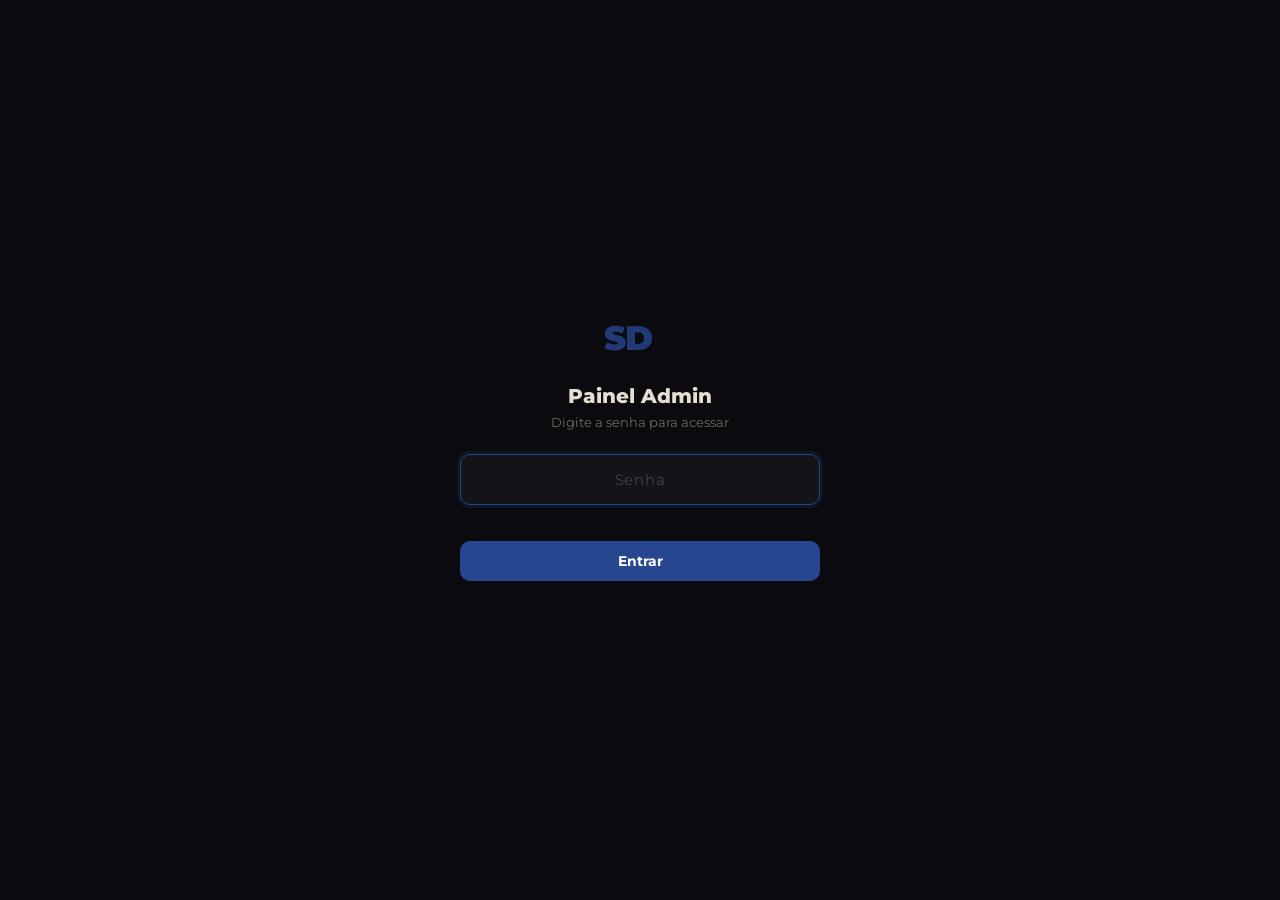
<file: admin/index.html>
<!DOCTYPE html>
<html lang="pt-BR">
<head>
  <meta charset="UTF-8">
  <meta name="viewport" content="width=device-width, initial-scale=1.0">
  <meta name="robots" content="noindex, nofollow">
  <title>Admin — Samuell Daaas</title>
  <link rel="icon" href="../favicon.ico" type="image/x-icon">
  <link rel="preconnect" href="https://fonts.googleapis.com">
  <link rel="preconnect" href="https://fonts.gstatic.com" crossorigin>
  <link href="https://fonts.googleapis.com/css2?family=Montserrat:wght@400;600;700;800;900&display=swap" rel="stylesheet">
  <link rel="stylesheet" href="../css/admin.css">
</head>
<body>
  
  <div class="login-screen" id="login-screen">
    <div class="login-box">
      <div class="login-logo">
        <svg viewBox="0 0 120 60" width="72" height="36" fill="none">
          <text x="0" y="50" font-family="'Montserrat',sans-serif" font-weight="900" font-size="56" fill="#274690" letter-spacing="-2">SD</text>
        </svg>
      </div>
      <h2 class="login-title">Painel Admin</h2>
      <p class="login-desc">Digite a senha para acessar</p>
      <input class="login-input" id="login-pass" type="password" placeholder="Senha" autofocus>
      <div class="login-error" id="login-error"></div>
      <button class="login-btn" id="login-btn">Entrar</button>
    </div>
  </div>

  
  <div class="admin-wrap" id="admin-wrap" style="display:none">
    <div class="topbar">
      <a href="../index.html" class="topbar-back">
        <svg viewBox="0 0 24 24" fill="none" stroke="currentColor" stroke-width="2" width="18" height="18"><polyline points="15 18 9 12 15 6"/></svg>
        Ver Site
      </a>
      <span class="topbar-title">PAINEL ADMIN</span>
      <div class="save-area">
        <span class="saved-msg" id="saved"></span>
        <button class="save-btn" id="btn-save">
          <svg viewBox="0 0 24 24" fill="none" stroke="currentColor" stroke-width="2" width="16" height="16"><path d="M19 21H5a2 2 0 01-2-2V5a2 2 0 012-2h11l5 5v11a2 2 0 01-2 2z"/><polyline points="17 21 17 13 7 13 7 21"/><polyline points="7 3 7 8 15 8"/></svg>
          Salvar
        </button>
      </div>
    </div>

    <div class="tabs" id="tabs">
      <button class="tab-btn on" data-t="destaque">Imagem de Destaque</button>
      <button class="tab-btn" data-t="faixas">Faixas</button>
      <button class="tab-btn" data-t="videos">Vídeos</button>
      <button class="tab-btn" data-t="agenda">Agenda</button>
      <button class="tab-btn" data-t="galeria">Galeria</button>
      <button class="tab-btn" data-t="sobre">Sobre Mim</button>
      <button class="tab-btn" data-t="links">Links / Contato</button>
      <button class="tab-btn" data-t="config">⚙ Config</button>
    </div>

    <div class="content" id="content">
      <div class="panel on" id="p-destaque"></div>
      <div class="panel" id="p-faixas"></div>
      <div class="panel" id="p-videos"></div>
      <div class="panel" id="p-agenda"></div>
      <div class="panel" id="p-galeria"></div>
      <div class="panel" id="p-sobre"></div>
      <div class="panel" id="p-links"></div>
      <div class="panel" id="p-config"></div>
    </div>

    <div id="modal-root"></div>
  </div>

  <script src="../js/admin.js"></script>
</body>
</html>
</file>
<file: css/admin.css>
*{box-sizing:border-box;margin:0;padding:0}
body{margin:0;background:#0a0a0f;font-family:'Montserrat',sans-serif;color:#E6DED1}

.topbar{position:sticky;top:0;z-index:100;height:56px;padding:0 20px;display:flex;align-items:center;justify-content:space-between;background:rgba(10,10,15,.95);backdrop-filter:blur(16px);-webkit-backdrop-filter:blur(16px);border-bottom:1px solid rgba(39,70,144,.12)}
.topbar-back{background:none;border:none;cursor:pointer;color:#d4cbbf;display:flex;align-items:center;gap:6px;font:600 13px/1 'Montserrat',sans-serif;text-decoration:none}
.topbar-back:hover{color:#E6DED1}
.topbar-title{font-weight:800;font-size:13px;letter-spacing:.08em}
.save-area{display:flex;gap:10px;align-items:center}
.saved-msg{font-size:12px;font-weight:600;transition:opacity .3s}
.saved-msg.ok{color:#4ade80}
.saved-msg.err{color:#f87171}
.saved-msg.loading{color:#93c5fd}
.save-btn{background:#274690;border:none;color:#fff;padding:8px 18px;border-radius:8px;cursor:pointer;font:700 13px/1 'Montserrat',sans-serif;display:flex;align-items:center;gap:6px}
.save-btn:hover{opacity:.9}
.save-btn:disabled{opacity:.5;cursor:not-allowed}

.tabs{display:flex;gap:4px;padding:14px 20px;overflow-x:auto;-webkit-overflow-scrolling:touch;border-bottom:1px solid rgba(39,70,144,.08);scrollbar-width:none}
.tabs::-webkit-scrollbar{display:none}
.tab-btn{flex-shrink:0;padding:8px 16px;border-radius:8px;border:none;cursor:pointer;font:600 13px/1 'Montserrat',sans-serif;white-space:nowrap;background:transparent;color:#d4cbbf;transition:all .15s}
.tab-btn:hover{background:rgba(39,70,144,.1);color:#E6DED1}
.tab-btn.on{background:#274690;color:#fff}

.content{max-width:560px;margin:0 auto;padding:28px 20px 80px}
.content h3{font-size:17px;font-weight:800;margin-bottom:4px}
.content .desc{font-size:13px;color:rgba(212,203,191,.65);margin-bottom:22px;line-height:1.5}

.panel{display:none}
.panel.on{display:block}

.lbl{display:block;color:#d4cbbf;font-size:12px;font-weight:700;margin:18px 0 5px;letter-spacing:.03em}
.lbl:first-child{margin-top:0}
.inp,.txa{display:block;width:100%;padding:11px 13px;border-radius:8px;border:1px solid rgba(39,70,144,.22);background:rgba(255,255,255,.04);color:#E6DED1;font:14px/1.4 'Montserrat',sans-serif;outline:none;transition:border-color .2s}
.inp:focus,.txa:focus{border-color:#274690;box-shadow:0 0 0 2px rgba(39,70,144,.18)}
.inp::placeholder,.txa::placeholder{color:rgba(212,203,191,.28)}
.txa{resize:vertical;min-height:170px;line-height:1.7}

.type-btns{display:flex;gap:6px;margin-top:8px}
.type-btn{padding:6px 14px;border-radius:6px;border:1px solid rgba(39,70,144,.2);cursor:pointer;font:600 12px/1 'Montserrat',sans-serif;background:transparent;color:#d4cbbf}
.type-btn.on{background:#274690;border-color:#274690;color:#fff}

.preview{margin-top:12px;border-radius:10px;overflow:hidden;border:1px solid rgba(39,70,144,.12)}
.preview img,.preview video{display:block;width:100%;height:170px;object-fit:cover}

.row{display:flex;align-items:center;padding:12px 0;border-bottom:1px solid rgba(255,255,255,.05);gap:8px}
.row-l{display:flex;align-items:center;gap:10px;flex:1;min-width:0}
.row-info{min-width:0;flex:1}
.row-t{font:600 14px/1.3 'Montserrat',sans-serif;overflow:hidden;text-overflow:ellipsis;white-space:nowrap}
.row-s{font-size:12px;color:rgba(212,203,191,.55);margin-top:2px}
.row-actions{display:flex;gap:6px;flex-shrink:0}
.edit-btn{background:rgba(39,70,144,.12);border:1px solid rgba(39,70,144,.2);color:#7b9fe0;padding:4px 11px;border-radius:6px;cursor:pointer;font:600 11px/1 'Montserrat',sans-serif}
.edit-btn:hover{background:rgba(39,70,144,.2)}
.rm{background:rgba(255,60,60,.07);border:1px solid rgba(255,60,60,.12);color:#ff6b6b;padding:4px 11px;border-radius:6px;cursor:pointer;font:600 11px/1 'Montserrat',sans-serif}
.rm:hover{background:rgba(255,60,60,.14)}
.add{margin-top:18px;padding:10px 20px;border-radius:8px;background:#274690;border:none;color:#fff;font:700 13px/1 'Montserrat',sans-serif;cursor:pointer}
.add:hover{opacity:.9}

.sec-t{font-size:14px;font-weight:700;margin:28px 0 6px;padding-bottom:6px;border-bottom:1px solid rgba(39,70,144,.08)}
.sub-l{display:block;margin:12px 0 5px;font-size:12px;font-weight:600;color:rgba(212,203,191,.55);text-transform:capitalize}

.config-box{padding:20px;border-radius:12px;background:rgba(39,70,144,.06);border:1px solid rgba(39,70,144,.12);margin-bottom:20px}
.config-box p{font-size:13px;color:rgba(212,203,191,.6);line-height:1.6;margin-top:8px}
.config-box a{color:#7b9fe0}
.config-status{display:inline-flex;align-items:center;gap:6px;padding:6px 14px;border-radius:8px;font-size:12px;font-weight:700;margin-top:12px}
.config-status.ok{background:rgba(74,222,128,.1);color:#4ade80;border:1px solid rgba(74,222,128,.15)}
.config-status.no{background:rgba(248,113,113,.08);color:#f87171;border:1px solid rgba(248,113,113,.12)}

.steps{counter-reset:step;margin-top:16px}
.steps li{counter-increment:step;list-style:none;padding:8px 0 8px 32px;position:relative;font-size:13px;color:rgba(212,203,191,.7);line-height:1.5}
.steps li::before{content:counter(step);position:absolute;left:0;top:8px;width:22px;height:22px;border-radius:50%;background:#274690;color:#fff;font-size:11px;font-weight:700;display:flex;align-items:center;justify-content:center}

.modal-bg{position:fixed;inset:0;z-index:9000;background:rgba(0,0,0,.7);backdrop-filter:blur(8px);display:flex;align-items:center;justify-content:center;padding:20px;opacity:0;transition:opacity .2s}
.modal-bg.show{opacity:1}
.modal{background:#12121a;border:1px solid rgba(39,70,144,.2);border-radius:14px;width:100%;max-width:440px;padding:28px 24px;max-height:90vh;overflow-y:auto}
.modal h4{font-size:16px;font-weight:800;margin-bottom:18px;color:#E6DED1}
.modal .lbl{margin-top:14px}
.modal .lbl:first-of-type{margin-top:0}
.modal-btns{display:flex;gap:8px;margin-top:22px;justify-content:flex-end}
.modal-cancel{padding:9px 18px;border-radius:8px;border:1px solid rgba(255,255,255,.1);background:transparent;color:#d4cbbf;font:600 13px/1 'Montserrat',sans-serif;cursor:pointer}
.modal-cancel:hover{background:rgba(255,255,255,.04)}
.modal-confirm{padding:9px 18px;border-radius:8px;border:none;background:#274690;color:#fff;font:700 13px/1 'Montserrat',sans-serif;cursor:pointer}
.modal-confirm:hover{opacity:.9}
.modal-confirm:disabled{opacity:.5;cursor:not-allowed}
.modal-status{font-size:12px;color:rgba(212,203,191,.5);margin-top:8px;min-height:18px}

.inp-select{display:block;width:100%;padding:11px 13px;border-radius:8px;border:1px solid rgba(39,70,144,.22);background:rgba(255,255,255,.04);color:#E6DED1;font:14px/1.4 'Montserrat',sans-serif;outline:none;-webkit-appearance:none;appearance:none}
.inp-select:focus{border-color:#274690;box-shadow:0 0 0 2px rgba(39,70,144,.18)}
.inp-select option{background:#12121a;color:#E6DED1}

@media(max-width:480px){.topbar{padding:0 14px}.tabs{padding:10px 14px}.content{padding:20px 14px 60px}.topbar-title{font-size:11px}.save-btn{padding:7px 12px;font-size:12px}.save-btn svg{display:none}.modal{padding:22px 18px}}

.login-screen {
  position: fixed;
  inset: 0;
  z-index: 10000;
  background: #0a0a0f;
  display: flex;
  align-items: center;
  justify-content: center;
  padding: 20px;
}
.login-box {
  width: 100%;
  max-width: 360px;
  text-align: center;
}
.login-logo {
  margin-bottom: 24px;
  opacity: 0.8;
}
.login-title {
  font-size: 20px;
  font-weight: 800;
  color: #E6DED1;
  margin-bottom: 6px;
}
.login-desc {
  font-size: 13px;
  color: rgba(212,203,191,0.5);
  margin-bottom: 24px;
}
.login-input {
  display: block;
  width: 100%;
  padding: 14px 18px;
  border-radius: 10px;
  border: 1px solid rgba(39,70,144,0.25);
  background: rgba(255,255,255,0.04);
  color: #E6DED1;
  font: 15px/1.4 'Montserrat', sans-serif;
  outline: none;
  text-align: center;
  letter-spacing: 0.15em;
  transition: border-color 0.2s;
}
.login-input:focus {
  border-color: #274690;
  box-shadow: 0 0 0 3px rgba(39,70,144,0.18);
}
.login-input::placeholder {
  color: rgba(212,203,191,0.25);
  letter-spacing: 0.05em;
}
.login-error {
  font-size: 12px;
  color: #f87171;
  font-weight: 600;
  min-height: 20px;
  margin-top: 8px;
}
.login-btn {
  display: block;
  width: 100%;
  padding: 13px;
  margin-top: 8px;
  border-radius: 10px;
  background: #274690;
  color: #fff;
  font: 700 14px/1 'Montserrat', sans-serif;
  border: none;
  cursor: pointer;
  transition: opacity 0.15s;
}
.login-btn:hover { opacity: 0.9; }
</file>
